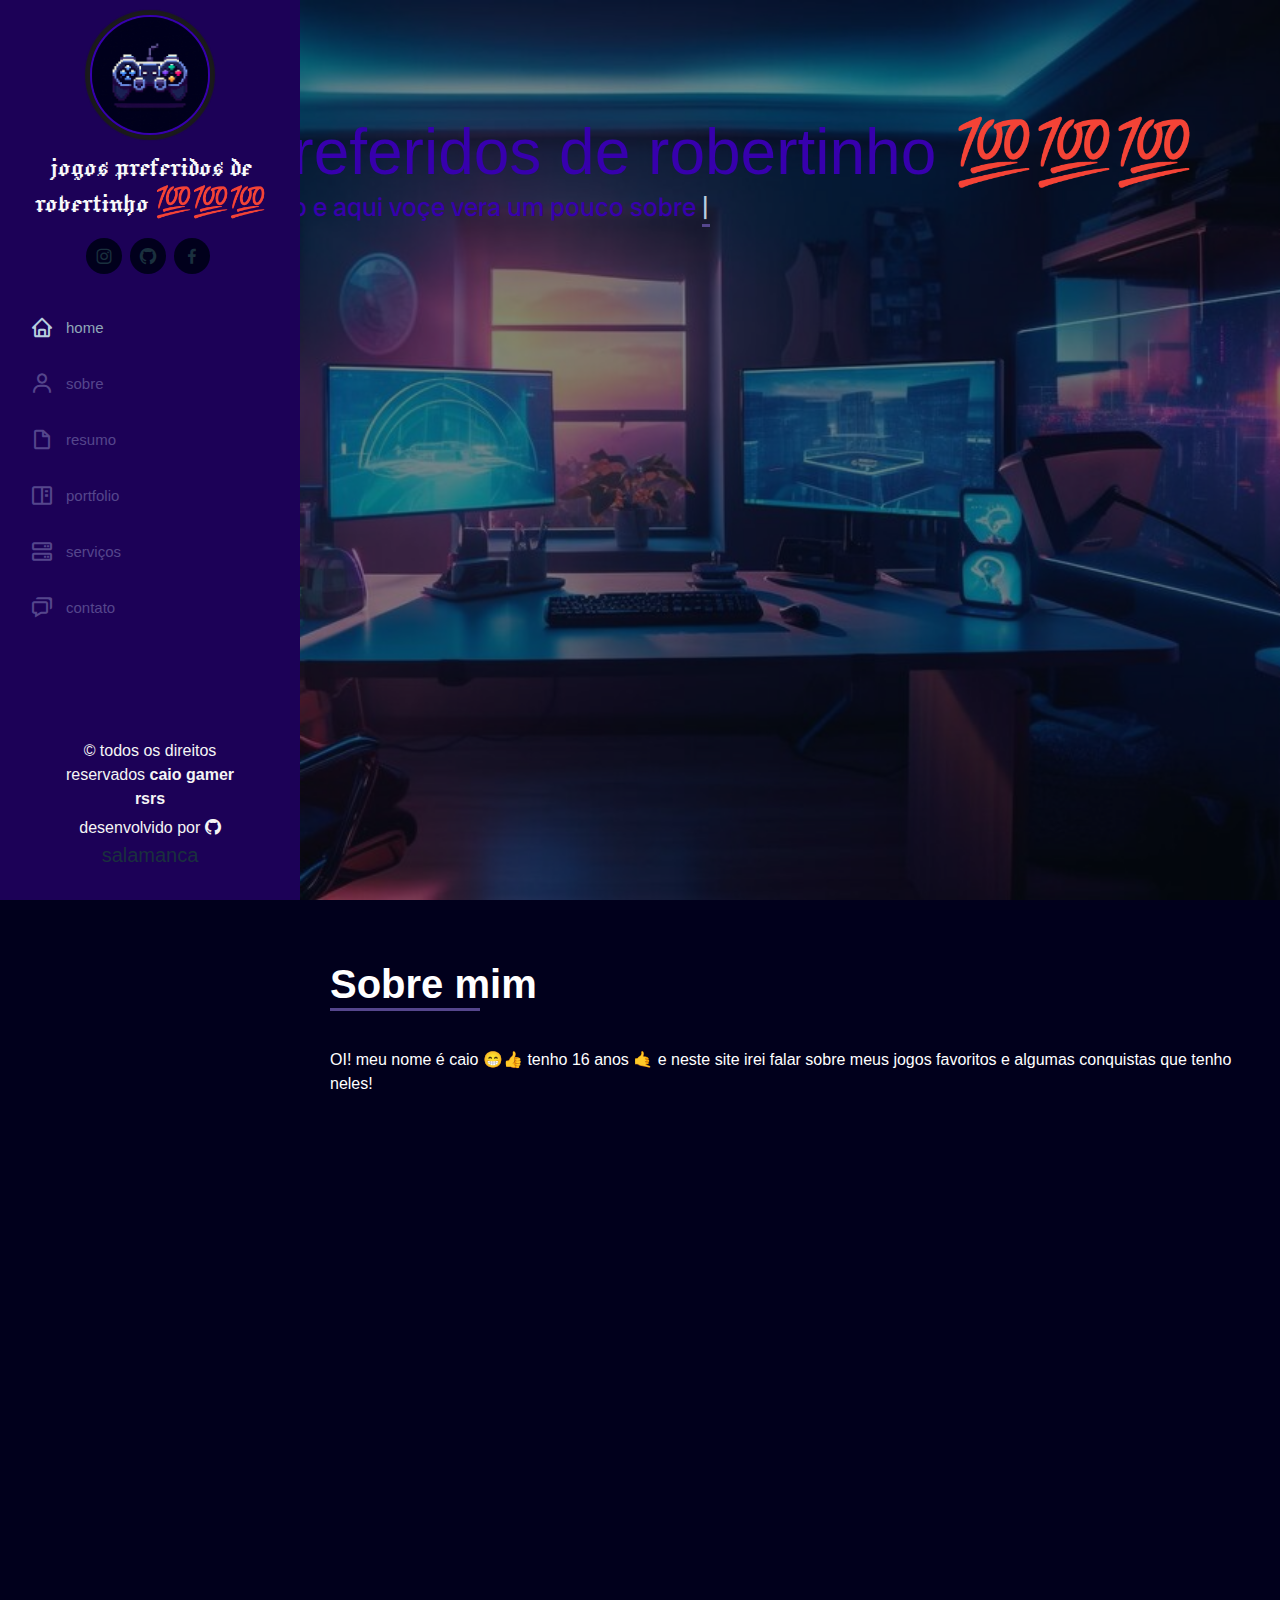
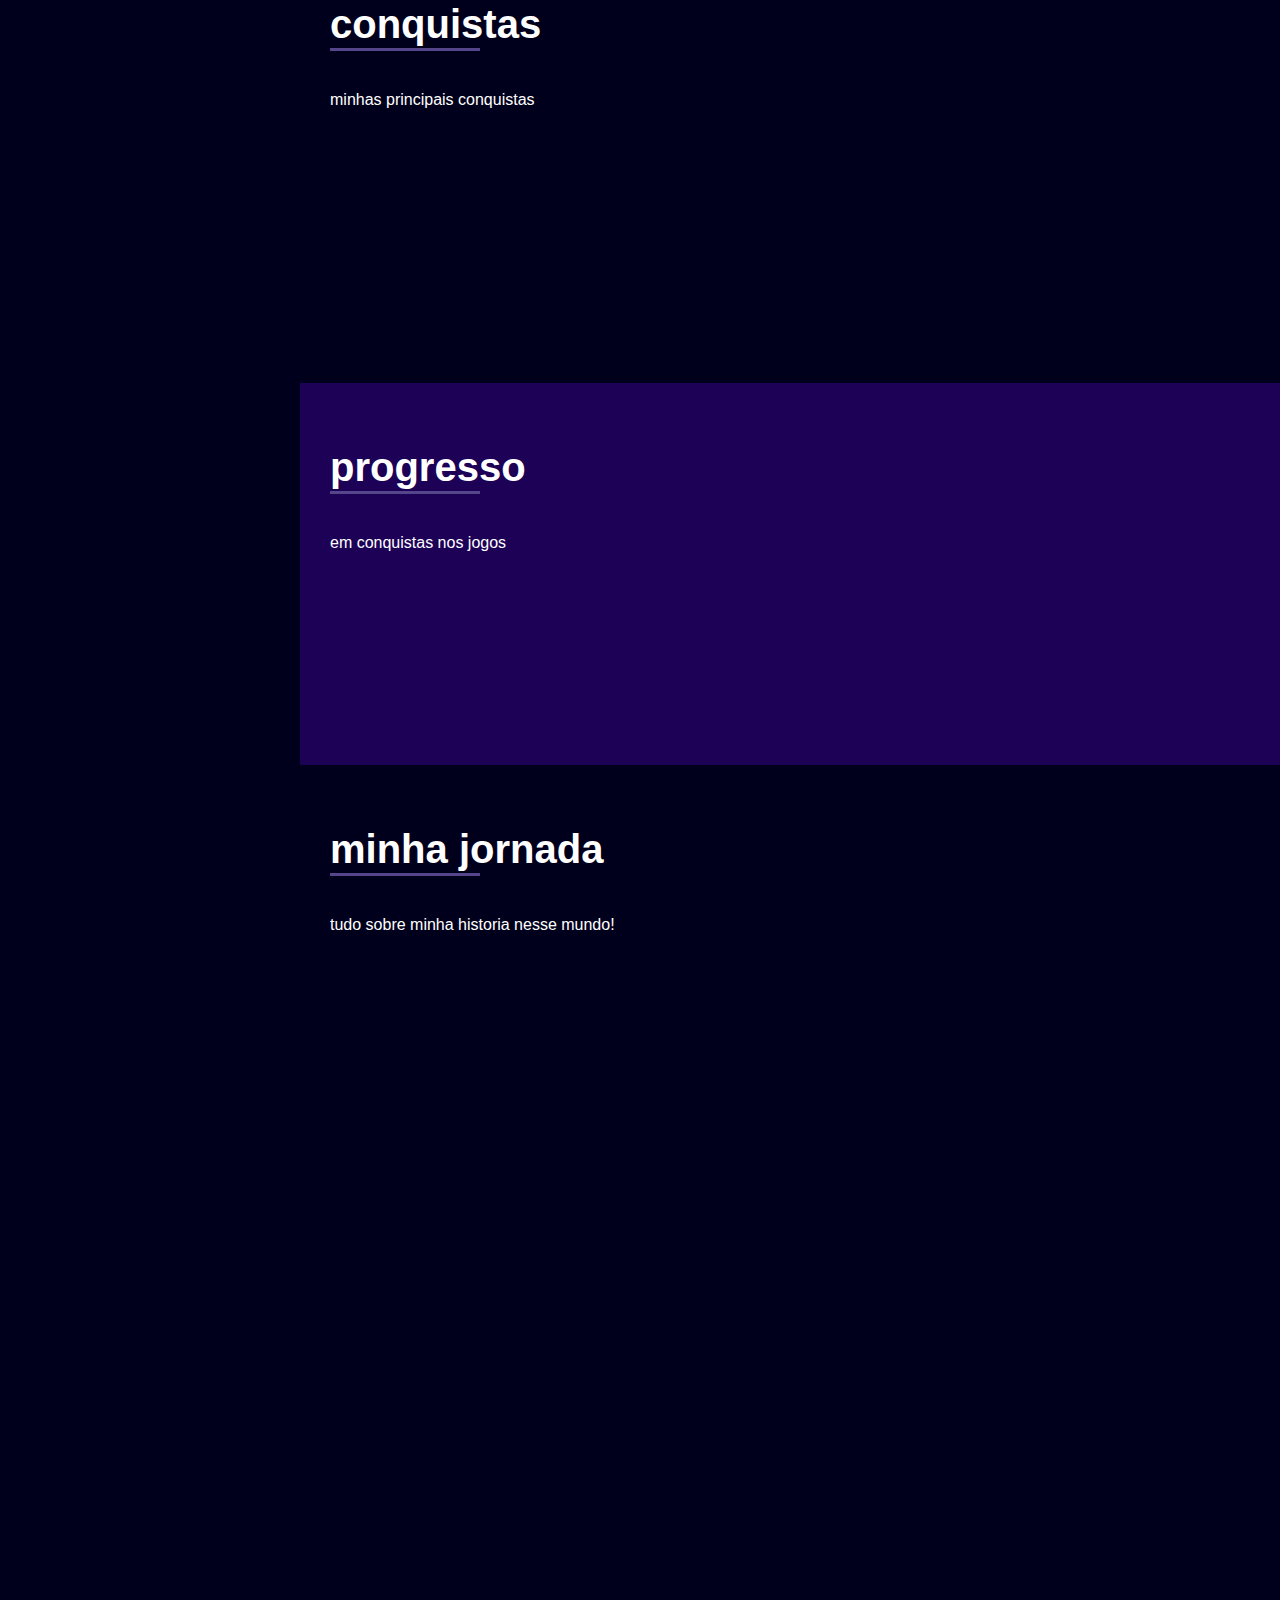
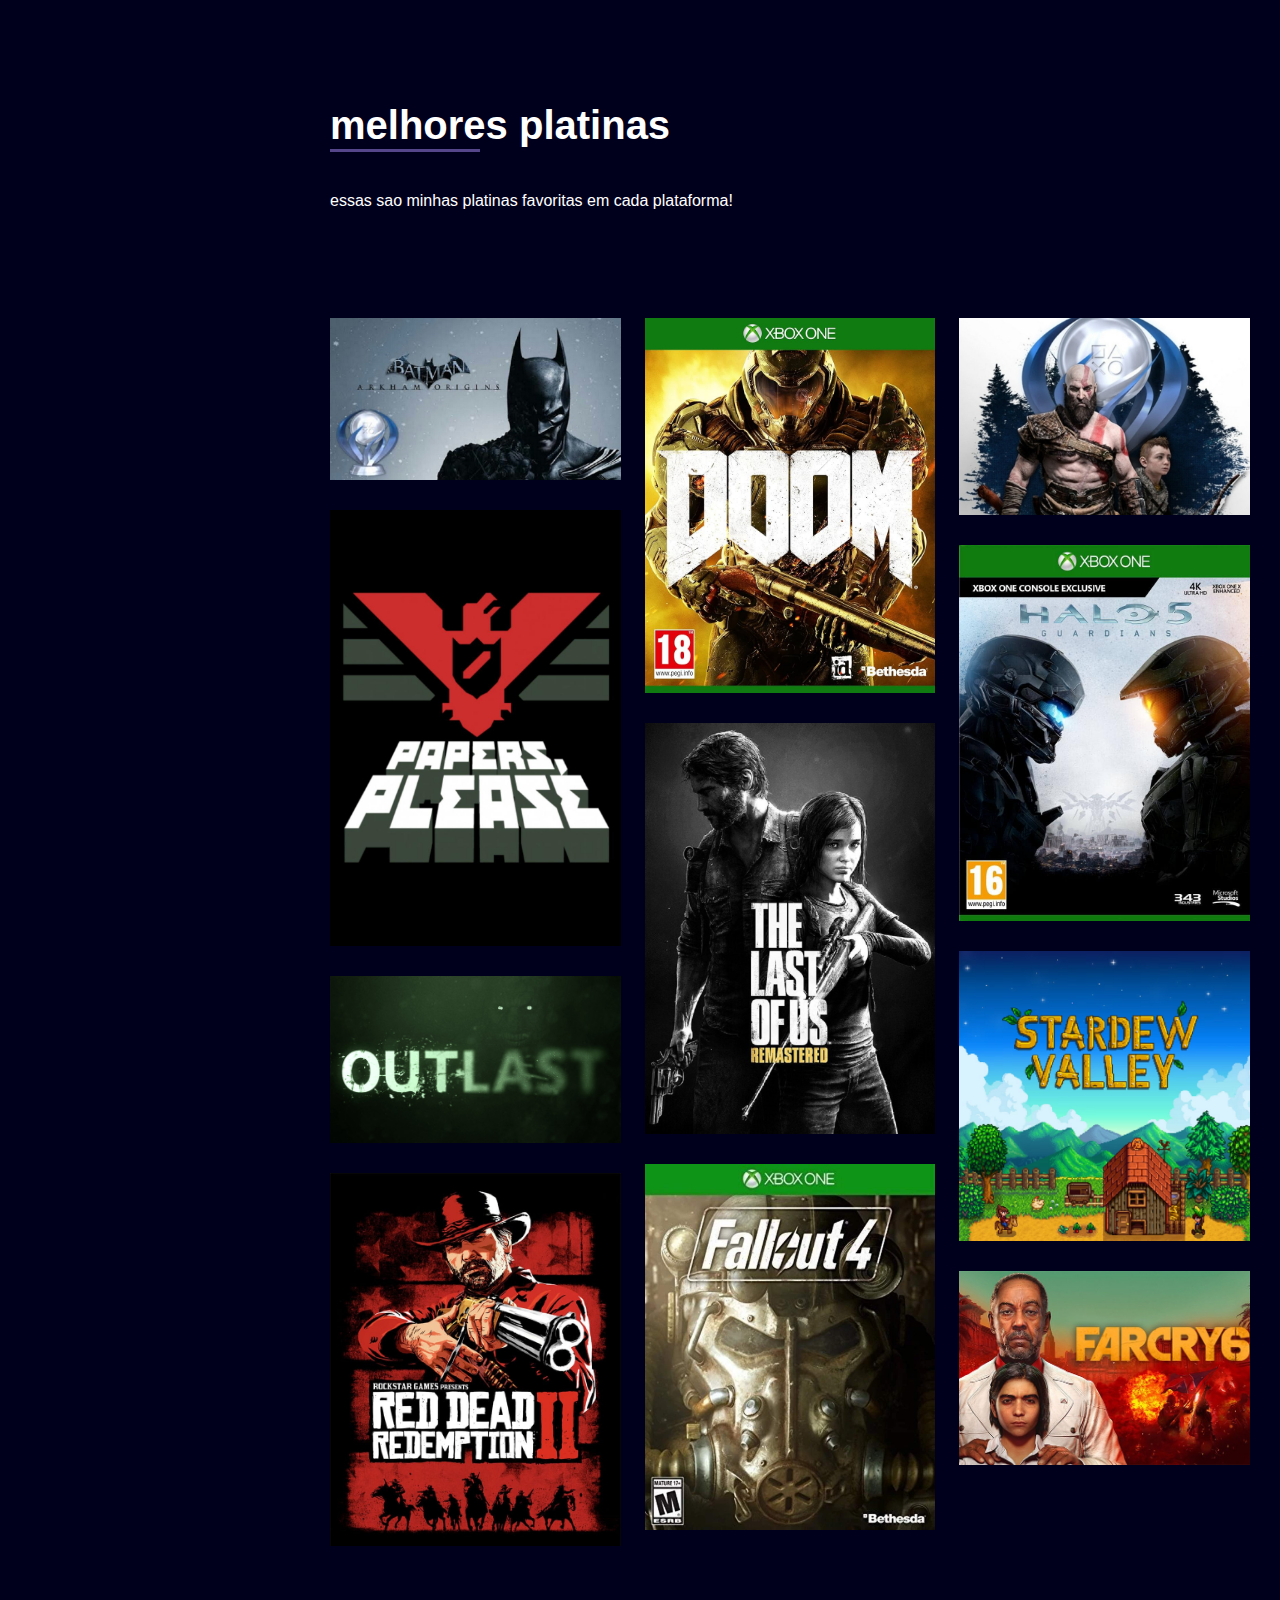
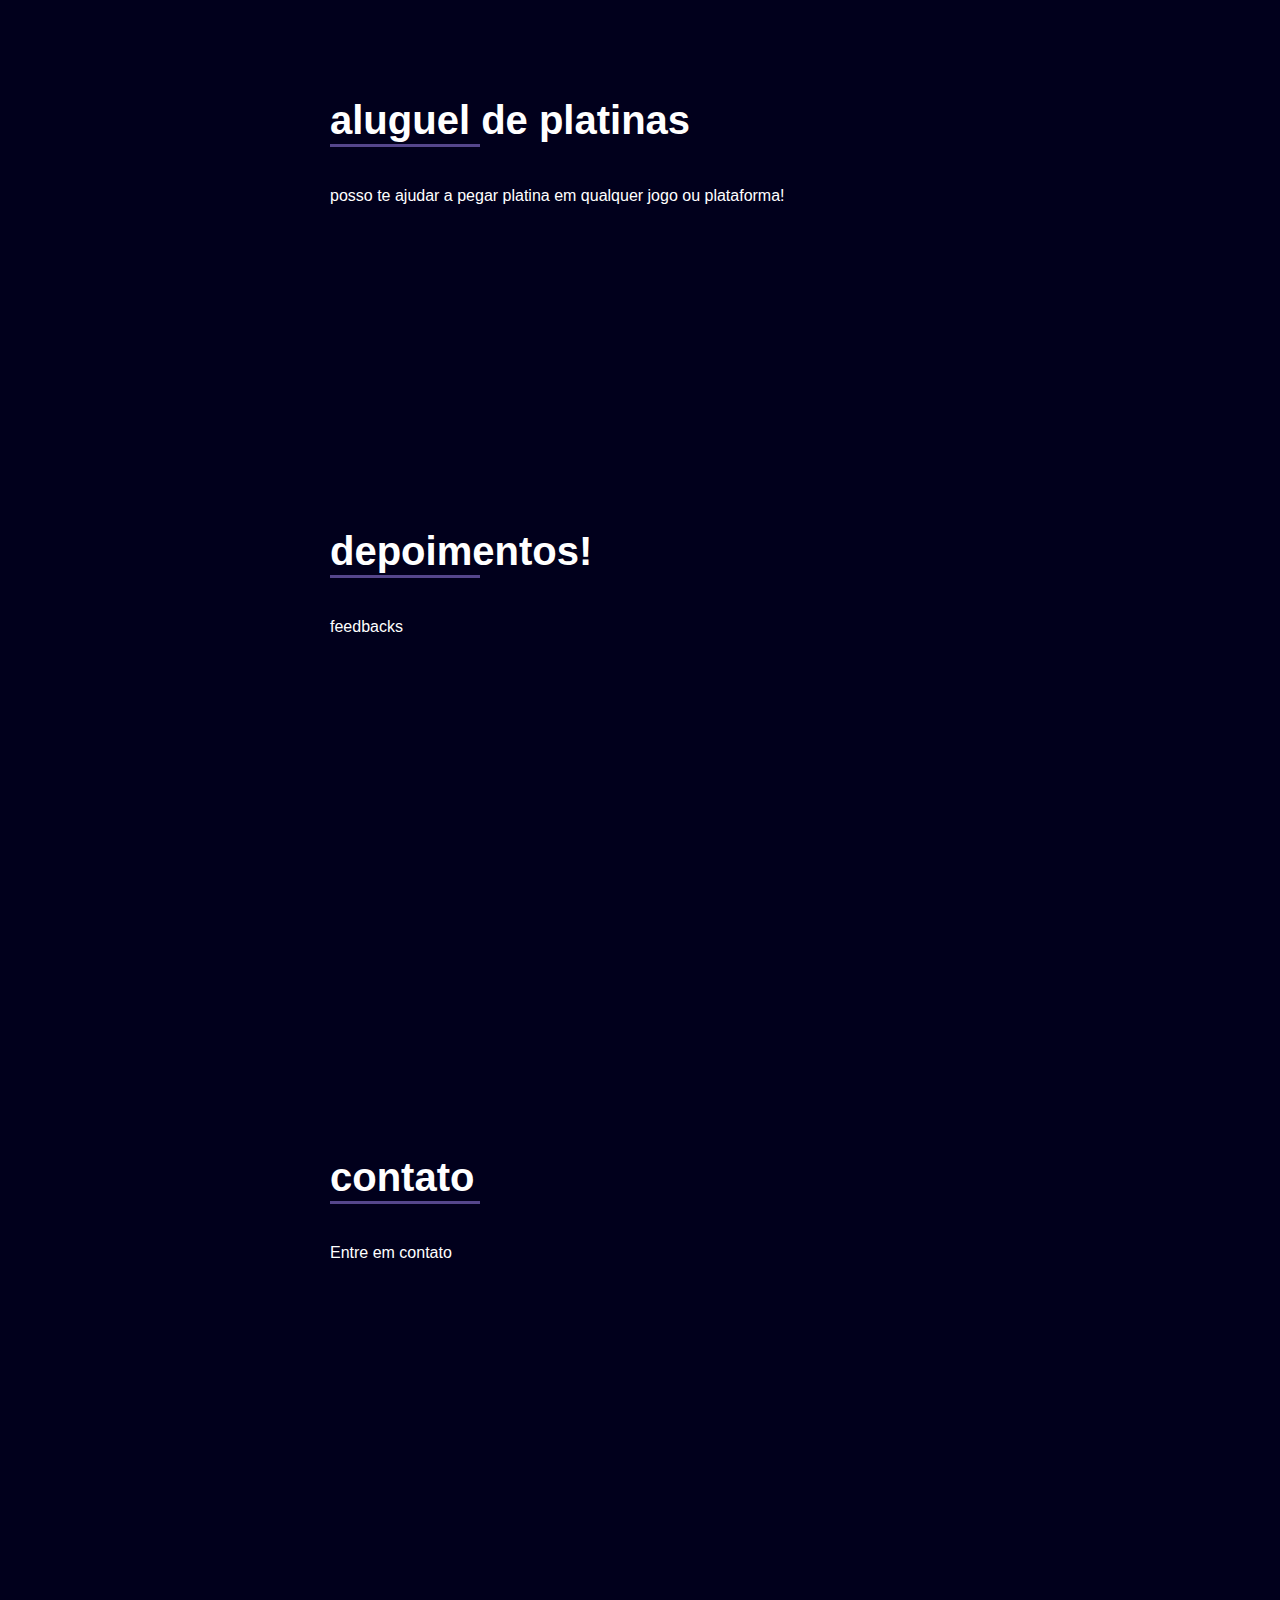
<file: index.html>
<!DOCTYPE html>
<html lang="pt-br">

<head>
    <meta charset="UTF-8">
    <meta name="viewport" content="width=device-width, initial-scale=1.0">
    <title> jogos preferidos de robertinho 💯💯💯 </title>
    <meta content="site com os jogos preferidos de caio" name="description">
    <meta content="rafael salamanca" name="author">
    <meta content="doom,jogos,reed dead, the witcher, rpg, videogame, xbox, playstation, sony, microsoft,shooter, jogos de tiro" name="keywords">
    <!--  favicon  -->
    <link rel="shortcut icon" href="img/favicon-32x32.png">
    <!--  google fonts -->
      <style>
        @import url('https://fonts.googleapis.com/css2?family=Bebas+Neue&display=swap');
      </style>



    <link rel="stylesheet" href="bootstrap/aos/aos.css">
    <link rel="stylesheet" href="bootstrap/bootstrap/css/bootstrap.min.css">
    <link rel="stylesheet" href="bootstrap/bootstrap-icons/bootstrap-icons.css">
    <link rel="stylesheet" href="bootstrap/boxicons/css/boxicons.min.css">
    <link rel="stylesheet" href="bootstrap/glightbox/css/glightbox.min.css">
    <link rel="stylesheet" href="bootstrap/swiper/swiper-bundle.min.css">

    <!-- css principal-->

    <link rel="stylesheet" href="css/style.css">



</head>

<body>

    <!-- botao navegacao mobile -->

    <i class="bi bi-list mobile-nav-toggle d-xl-none"> </i>

    <header id="header">

        <div class="d-flex flex-column">

            <div class="perfil">

                <img class="img-fluid rounded-circle" src="img/logo.jpg" alt="">

                <h1 class="text-light"> jogos preferidos de robertinho 💯💯💯 </h1>

                <div class="social-links mt-3 text-center">

                    <a href="#" target="_blank" class="instagram">

                        <i class="bx bxl-instagram"> </i>

                    </a>

                    <a href="#" target="_blank" class="github">

                        <i class="bx bxl-github"> </i>

                    </a>

                    <a href="#" target="_blank" class="facebook">

                        <i class="bx bxl-facebook"> </i>



                    </a>

                </div>

                <nav id="navbar" class="nav-menu navbar">
                    <ul>
                        <li>
                            <a href="#hero" class="nav-link scrollto active">
                                <i class="bx bx-home"> </i>
                                <span> home </span>

                            </a>
                        </li>

                        <li>
                            <a href="#sobre" class="nav-link scrollto">
                                <i class="bx bx-user"> </i>
                                <span> sobre </span>

                            </a>
                        </li>

                        <li>
                            <a href="#resumo" class="nav-link scrollto">
                                <i class="bx bx-file-blank"> </i>
                                <span> resumo </span>

                            </a>
                        </li>

                        <li>
                            <a href="#portfolio" class="nav-link scrollto">
                                <i class="bx bx-book-content"> </i>
                                <span> portfolio </span>

                            </a>
                        </li>

                        <li>
                            <a href="#servicos" class="nav-link scrollto">
                                <i class="bx bx-server"> </i>
                                <span> serviços </span>

                            </a>
                        </li>

                        <li>
                            <a href="#contato" class="nav-link scrollto">
                                <i class="bx bx-chat"> </i>
                                <span> contato </span>

                            </a>
                        </li>

                    </ul>



                </nav>
            </div>

        </div>

    </header>
    <section id="hero" class="d-flex flex-column justify-content-center align-items-center">


        <div class="hero-container" data-aos="fade-in">

            <h1> jogos preferidos de robertinho 💯💯💯 </h1>

            <p> Ola :) eu sou o Caio e aqui voçe vera um pouco sobre <span class="typed"
                    data-typed-items="meus jogos favoritos!!, minhas conquistas!!"> </span> </p>

        </div>


    </section>
    <main id="main">
        <section id="sobre" class="sobre">
            <div class="container">
                <div class="section-title">
                    <h2> Sobre mim </h2>
                    <p> OI! meu nome é caio 😁👍 tenho 16 anos 🤙 e neste site irei falar sobre meus jogos favoritos e
                        algumas conquistas que tenho neles!</p>

                </div>
                <div class="row">
                    <div class="col-lg-4" data-aos="fade-right">
                        <img class="img-fluid" src="img/logo.jpg" alt="">

                    </div>
                    <div class="col-lg-8 pt-4 pt-lg-0 content" data-aos="fade-left">
                        <h3> plataformas </h3>
                        <p class="fst-italic"> principais platoformas onde joguei e conheci os jogos! </p>



                        <div class="row">
                            <div class="col-lg-6">

                                <ul>
                                    <li>
                                        <i class="bi bi-controller"></i>
                                        <strong>playstation</strong>
                                        <span> foi o meu primeiro console! </span>

                                    </li>

                                    <li>
                                        <i class="bi bi-calendar"> </i>
                                        <strong>comecei a jogar</strong>
                                        <span> nele em 2019 </span>

                                    </li>

                                    <li>
                                        <i class="bi bi-star-fill"></i>
                                        <strong>descobri jogos como</strong>
                                        <span> the last of us part 2 e ghost of tsushima nele </span>

                                    </li>

                                    <li>
                                        <i class="bi bi-whatsapp"></i>
                                        <strong>meu numero</strong>
                                        <span> (11) 9 8765 4321 </span>

                                    </li>


                                </ul>

                            </div>
                            <div class="col-lg-6">

                                <ul>
                                    <li>
                                        <i class="bi bi-calendar"> </i>
                                        <strong>computador</strong>
                                        <span> foi para onde migrei em 2022 </span>

                                    </li>

                                    <li>
                                        <i class="bi bi-joystick"></i>
                                        <strong>novos jogos!!</strong>
                                        <span> nele descobri muito mais jogos </span>

                                    </li>

                                    <li>
                                        <i class="bi bi-star-fill"></i>
                                        <strong>foi onde conheci</strong>
                                        <span> minecraft e tibia </span>

                                    </li>

                                    <li>
                                        <i class="bi bi-envelope"></i>
                                        <strong>email</strong>
                                        <span>robertinhogameplays@gmail.com</span>

                                    </li>


                                </ul>

                            </div>
                            <p> </p>

                        </div>
                    </div>

                </div>


            </div>

        </section>

        <section id="conquistas" class="conquistas">

            <div class="container">
                <div class="section-title">
                    <h2> conquistas </h2>
                    <p>minhas principais conquistas</p>
                </div>

                <div class="row">
                    <div class="col-lg-3 col-md-6 d-md-flex align-items-md-stretch" data-aos="fade-up">
                        <div class="count-box">
                            <i class="bi bi-joystick"> </i>
                            <span data-purecounter-start="0" data-purecounter-end="216" data-purecounter-duration="3"
                                class="purecounter"> </span>
                            <p>
                                <strong> horas jogadas de</strong>
                                minecraft
                            </p>

                        </div>



                    </div>

                    <div class="col-lg-3 col-md-6 d-md-flex align-items-md-stretch" data-aos="fade-up">
                        <div class="count-box">
                            <i class="bi bi-joystick"> </i>
                            <span data-purecounter-start="0" data-purecounter-end="81" data-purecounter-duration="3"
                                class="purecounter"> </span>
                            <p>
                                <strong> horas jogadas de </strong>
                                ghost of tsushima
                            </p>

                        </div>



                    </div>

                    <div class="col-lg-3 col-md-6 d-md-flex align-items-md-stretch" data-aos="fade-up">
                        <div class="count-box">
                            <i class="bi bi-joystick"> </i>
                            <span data-purecounter-start="0" data-purecounter-end="134" data-purecounter-duration="3"
                                class="purecounter"> </span>
                            <p>
                                <strong> horas jogadas de</strong>
                                tibia
                            </p>

                        </div>



                    </div>

                    <div class="col-lg-3 col-md-6 d-md-flex align-items-md-stretch" data-aos="fade-up">
                        <div class="count-box">
                            <i class="bi bi-joystick"> </i>
                            <span data-purecounter-start="0" data-purecounter-end="58" data-purecounter-duration="3"
                                class="purecounter"> </span>
                            <p>
                                <strong> horas jogadas de</strong>
                                the last of us part 2
                            </p>

                        </div>



                    </div>

                </div>





            </div>

        </section>

        <section id="skills" class="skills section-bg">
            <div class="container">
                <div class="section-title">
                    <h2>progresso</h2>
                    <p>em conquistas nos jogos</p>

                </div>
                <div class="row skills-content">
                    <div class="col-lg-6" data-aos="fade-up">
                        <div class="progress">
                            <span class="skill"> red dead redemption 2
                                <i class="val"> 100% (platina) </i>
                            </span>
                            <div class="progress-bar-bg">
                                <div class="progress-bar" role="progressbar" aria-valuenow="100" aria-valuemin="0"
                                    aria-valuemax="100">

                                </div>

                            </div>
                        </div>
                        <div class="progress">
                            <span class="skill"> the last of us
                                <i class="val"> 100% (platina) </i>
                            </span>
                            <div class="progress-bar-bg">
                                <div class="progress-bar" role="progressbar" aria-valuenow="100" aria-valuemin="0"
                                    aria-valuemax="100">

                                </div>

                            </div>
                        </div>


                    </div>
                    <div class="col-lg-6" data-aos="fade-up" data-aos-delay="200">
                        <div class="progress">
                            <span class="skill"> batman arkhan origins
                                <i class="val"> 100% (platina) </i>
                            </span>
                            <div class="progress-bar-bg">
                                <div class="progress-bar" role="progressbar" aria-valuenow="100" aria-valuemin="0"
                                    aria-valuemax="100">

                                </div>

                            </div>
                        </div>
                        <div class="progress">
                            <span class="skill"> the last of us part 2
                                <i class="val"> 100% (platina) </i>
                            </span>
                            <div class="progress-bar-bg">
                                <div class="progress-bar" role="progressbar" aria-valuenow="100" aria-valuemin="0"
                                    aria-valuemax="100">

                                </div>

                            </div>
                        </div>



                    </div>



                </div>





            </div>


        </section>
        <section id="resumo" class="resumo">
            <div class="container">

                <div class="section-title">
                    <h2> minha jornada</h2>
                    <p> tudo sobre minha historia nesse mundo!</p>

                </div>

                <div class="row">

                    <div class="col-lg-6" data-aos="fade-up">
                        <h3 class="resumo-titulo"> resumo </h3>
                        <div class="resumo-item pb-0">
                            <h4> robertinhogameplays </h4>
                            <h5>
                                <em>comecei a jogar desde 2018 mas foi 2020 quando joguei meus jogos preferidos!</em>
                            </h5>
                            <ul>
                                <li> comecei pelo the last of us!</li>
                                <li>depois joguei ghost of tsushima</li>
                            </ul>


                        </div>
                        <h3 class="resumo-titulo"> hoje em dia </h3>
                        <div class="resumo-item">
                            <p> estou explorando jogos novos como </p>
                            <li> DIABLO IV</li>
                            <li>OVERWATCH</li>


                        </div>
                        <div class="resumo-item ">
                            <h4> platinas</h4>
                            <h5> <em> 2020 - atualmente </em></h5>
                            <p> <em>comecei a focar em platinas no fim de 2020! hoje em dia conto com mais de 20
                                    platinas em minha conta</em></p>
                        </div>





                    </div>
                    <div class="col-lg-6" data-aos="fade-up" data-aos-delay="200">
                        <h3 class="resumo-titulo"> ultimas platinas </h3>
                        <div class="resumo-item">
                            <h4> diablo IV </h4>
                            <h5> 2024 </h5>
                            <p>dificuldade: mediana</p>

                        </div>
                        <div class="resumo-item">
                            <h4> alan wake II </h4>
                            <h5> 2024 </h5>
                            <p>dificuldade: moderada</p>

                        </div>
                        <div class="resumo-item">
                            <h4> resident evil village </h4>
                            <h5> 2024 </h5>
                            <p>dificuldade: facil</p>

                        </div>

                    </div>

                </div>

        </section>
        <section id="portfolio" class="portfolio">
            <div class="container">
                <div class="section-title">
                    <h2> melhores platinas </h2>
                    <p> essas sao minhas platinas favoritas em cada plataforma!</p>

                </div>
                <!--filtro-->
                <div class="row" data-aos="fade-up">
                    <div class="col-lg-12 d-flex justify-content-center">
                        <ul id="portfolio-filters">
                            <li data-filter="*"> todos </li>
                            <li data-filter=".filter-ps"> playstation </li>
                            <li data-filter=".filter-steam"> steam </li>
                            <li data-filter=".filter-xbox"> xbox </li>
                        </ul>

                    </div>

                </div>

                <!--fim filtro-->
                <div class="row portfolio-container">
                    <div class="col-lg-4 col-md-6 portfolio-item filter-ps">
                        <div class="portfolio-wrap">
                            <img class="img-fluid" src="img/portfolio/ps-1.png" alt="">
                            <div class="portfolio-links">
                                <a href="img/portfolio/ps-1.png" data-gallery="portfolioGallery"
                                    class="portfolio-lightbox" title="batman origins">
                                    <i class="bx bx-plus"> </i>


                                </a>
                                <a href="index - BATMAN.html" title="detalhes">
                                    <i class="bx bx-link"> </i>

                                </a>


                            </div><!-- fim portifolio links  -->

                        </div> <!-- fim wrap -->

                    </div> <!-- foto 1 -->
                    <div class="col-lg-4 col-md-6 portfolio-item filter-xbox">
                        <div class="portfolio-wrap">
                            <img class="img-fluid" src="img/portfolio/xbox-1.jpg" alt="">
                            <div class="portfolio-links">
                                <a href="img/portfolio/xbox-1.jpg" data-gallery="portfolioGallery"
                                    class="portfolio-lightbox" title="doom">
                                    <i class="bx bx-plus"> </i>


                                </a>
                                <a href="detalhes.html" title="detalhes">
                                    <i class="bx bx-link"> </i>

                                </a>


                            </div><!-- fim portifolio links  -->

                        </div> <!-- fim wrap -->

                    </div> <!-- foto 1 -->
                    <div class="col-lg-4 col-md-6 portfolio-item filter-ps">
                        <div class="portfolio-wrap">
                            <img class="img-fluid" src="img/portfolio/ps-2.jpg" alt="">
                            <div class="portfolio-links">
                                <a href="img/portfolio/ps-2.jpg" data-gallery="portfolioGallery"
                                    class="portfolio-lightbox" title="gow">
                                    <i class="bx bx-plus"> </i>


                                </a>
                                <a href="detalhes.html" title="detalhes">
                                    <i class="bx bx-link"> </i>

                                </a>


                            </div><!-- fim portifolio links  -->

                        </div> <!-- fim wrap -->

                    </div> <!-- foto 1 -->
                    <div class="col-lg-4 col-md-6 portfolio-item filter-steam">
                        <div class="portfolio-wrap">
                            <img class="img-fluid" src="img/portfolio/steam-1.jpg" alt="">
                            <div class="portfolio-links">
                                <a href="img/portfolio/steam-1.jpg" data-gallery="portfolioGallery"
                                    class="portfolio-lightbox" title="papers please">
                                    <i class="bx bx-plus"> </i>


                                </a>
                                <a href="detalhes.html" title="detalhes">
                                    <i class="bx bx-link"> </i>

                                </a>


                            </div><!-- fim portifolio links  -->

                        </div> <!-- fim wrap -->

                    </div> <!-- foto 1 -->
                    <div class="col-lg-4 col-md-6 portfolio-item filter-xbox">
                        <div class="portfolio-wrap">
                            <img class="img-fluid" src="img/portfolio/xbox-2.jpg" alt="">
                            <div class="portfolio-links">
                                <a href="img/portfolio/xbox-2.jpg" data-gallery="portfolioGallery"
                                    class="portfolio-lightbox" title="halo 5">
                                    <i class="bx bx-plus"> </i>


                                </a>
                                <a href="detalhes.html" title="detalhes">
                                    <i class="bx bx-link"> </i>

                                </a>


                            </div><!-- fim portifolio links  -->

                        </div> <!-- fim wrap -->

                    </div> <!-- foto 1 -->
                    <div class="col-lg-4 col-md-6 portfolio-item filter-ps">
                        <div class="portfolio-wrap">
                            <img class="img-fluid" src="img/portfolio/ps-3.jpg" alt="">
                            <div class="portfolio-links">
                                <a href="img/portfolio/ps-3.jpg" data-gallery="portfolioGallery"
                                    class="portfolio-lightbox" title="doom">
                                    <i class="bx bx-plus"> </i>


                                </a>
                                <a href="detalhes.html" title="detalhes">
                                    <i class="bx bx-link"> </i>

                                </a>


                            </div><!-- fim portifolio links  -->

                        </div> <!-- fim wrap -->

                    </div> <!-- foto 1 -->
                    <div class="col-lg-4 col-md-6 portfolio-item filter-steam">
                        <div class="portfolio-wrap">
                            <img class="img-fluid" src="img/portfolio/steam-2.png" alt="">
                            <div class="portfolio-links">
                                <a href="img/portfolio/steam-2.png" data-gallery="portfolioGallery"
                                    class="portfolio-lightbox" title="stardew valley">
                                    <i class="bx bx-plus"> </i>


                                </a>
                                <a href="detalhes.html" title="detalhes">
                                    <i class="bx bx-link"> </i>

                                </a>


                            </div><!-- fim portifolio links  -->

                        </div> <!-- fim wrap -->

                    </div> <!-- foto 1 -->
                    <div class="col-lg-4 col-md-6 portfolio-item filter-steam">
                        <div class="portfolio-wrap">
                            <img class="img-fluid" src="img/portfolio/steam-3.jpg" alt="">
                            <div class="portfolio-links">
                                <a href="img/portfolio/steam-3.jpg" data-gallery="portfolioGallery"
                                    class="portfolio-lightbox" title="outlast">
                                    <i class="bx bx-plus"> </i>


                                </a>
                                <a href="detalhes.html" title="detalhes">
                                    <i class="bx bx-link"> </i>

                                </a>


                            </div><!-- fim portifolio links  -->

                        </div> <!-- fim wrap -->

                    </div> <!-- foto 1 -->
                    <div class="col-lg-4 col-md-6 portfolio-item filter-xbox">
                        <div class="portfolio-wrap">
                            <img class="img-fluid" src="img/portfolio/xbox-3.jpg" alt="">
                            <div class="portfolio-links">
                                <a href="img/portfolio/xbox-3.jpg" data-gallery="portfolioGallery"
                                    class="portfolio-lightbox" title="village">
                                    <i class="bx bx-plus"> </i>


                                </a>
                                <a href="detalhes.html" title="detalhes">
                                    <i class="bx bx-link"> </i>

                                </a>


                            </div><!-- fim portifolio links  -->

                        </div> <!-- fim wrap -->

                    </div> <!-- foto 1 -->
                    <div class="col-lg-4 col-md-6 portfolio-item filter-xbox">
                        <div class="portfolio-wrap">
                            <img class="img-fluid" src="img/portfolio/xbox-4.jpg" alt="">
                            <div class="portfolio-links">
                                <a href="img/portfolio/xbox-4.jpg" data-gallery="portfolioGallery"
                                    class="portfolio-lightbox" title="doom">
                                    <i class="bx bx-plus"> </i>


                                </a>
                                <a href="detalhes.html" title="detalhes">
                                    <i class="bx bx-link"> </i>

                                </a>


                            </div><!-- fim portifolio links  -->

                        </div> <!-- fim wrap -->

                    </div> <!-- foto 1 -->
                    <div class="col-lg-4 col-md-6 portfolio-item filter-steam">
                        <div class="portfolio-wrap">
                            <img class="img-fluid" src="img/portfolio/steam-4.jpg" alt="">
                            <div class="portfolio-links">
                                <a href="img/portfolio/steam-4.jpg" data-gallery="portfolioGallery"
                                    class="portfolio-lightbox" title="far cry">
                                    <i class="bx bx-plus"> </i>


                                </a>
                                <a href="detalhes.html" title="detalhes">
                                    <i class="bx bx-link"> </i>

                                </a>


                            </div><!-- fim portifolio links  -->

                        </div> <!-- fim wrap -->

                    </div> <!-- foto 1 -->



                </div> <!--fim portifolio container-->

            </div> <!--fim container-->



        </section>

        <section id="servicos" class="servicos">
            <div class="container">
                <div class="section-title">
                    <h2>aluguel de platinas</h2>
                    <p>
                        posso te ajudar a pegar platina em qualquer jogo ou plataforma! </p>
                </div>


                <div class="row">


                    <div class="col-lg-4 col-md-6 icon-box" data-aos="fade-up">
                        <div class="icon">
                            <i class="bi bi-xbox"></i>
                        </div>
                        <h4 class="title">1000g em jogos de xbox </h4>
                        <p class="descricao"> 1000g(ou mais) em jogos de xbox por R$20.00!! </p>
                    </div>

                    <div class="col-lg-4 col-md-6 icon-box" data-aos="fade-up">
                        <div class="icon">
                            <i class="bi bi-steam"></i>
                        </div>

                        <h4 class="title"> 100% em jogos da steam </h4>
                        <p class="descricao"> 100% em qualquer jogo da steam por R$15.00 </p>
                    </div>

                    <div class="col-lg-4 col-md-6 icon-box" data-aos="fade-up">
                        <div class="icon">
                            <i class="bi bi-playstation"></i>
                        </div>
                        <h4 class="title"> platinas em jogos de play! </h4>
                        <p class="descricao"> platinas em qualquer jogo de playstation 3,4 ou 5 por R$25.00!  </p>
                    </div>
                    
                
                </div>
            </div>

        </section>

        <section id="depoimentos" class="depoimentos">
            <div class="container">

                <div class="section-title">
                    <h2>depoimentos!</h2>
                    <p>feedbacks</p>
                </div>
              <div class="depoimentos-slider"
              data-aos="fade-up" data-aos-delay="100">

              <div class="swiper-wrapper">
                
                <div class="swiper-slide">
                    <div class="depoimento-item" data-aos="fade-up">
                        <p>
                            <i class="bx bxs-quote-alt-left quote-left"> </i> "Lorem ipsum dolor sit amet, consectetur . 
                            <i class="bx bxs-quote-alt-right quote-right"> </i>
                        </p>
                        <img class="depoimento-img" src="img/depoimentos/depoimento-1.jpg" alt="">
                        <h3> arthur morgan</h3>
                        <h4> saqueador </h4>

                    </div>
                    


                </div> <!-- fim slide 1 -->
                <div class="swiper-slide">
                    <div class="depoimento-item" data-aos="fade-up">
                        <p>
                            <i class="bx bxs-quote-alt-left quote-left">  </i> "Lorem ipsum dolor sit amet, consectetur .
                            <i class="bx bxs-quote-alt-right quote-right"> </i>
                        </p>
                        <img class="depoimento-img" src="img/depoimentos/depoimento-2.jpg" alt="">
                        <h3> lara croft</h3>
                        <h4> exploradora </h4>

                    </div>
                    


                </div> <!-- fim slide 2 -->
                <div class="swiper-slide">
                    <div class="depoimento-item" data-aos="fade-up">
                        <p>
                            <i class="bx bxs-quote-alt-left quote-left"> </i> "idolo 🤩🤯😨🥶🥵 
                            <i class="bx bxs-quote-alt-right quote-right"> </i>
                        </p>
                        <img class="depoimento-img" src="img/depoimentos/depoimento-3.jpg" alt="">
                        <h3> sei la oq</h3>
                        <h4> nao sei oq la </h4>

                    </div>
                    


                </div> <!-- fim slide 3 -->
                <div class="swiper-slide">
                    <div class="depoimento-item" data-aos="fade-up">
                        <p>
                            <i class="bx bxs-quote-alt-left quote-left"> </i> "bom demais ta maluco 
                            <i class="bx bxs-quote-alt-right quote-right"> </i>
                        </p>
                        <img class="depoimento-img" src="img/depoimentos/depoimento-4.jpg" alt="">
                        <h3> mrbeast</h3>
                        <h4> youtuber </h4>

                    </div>
                    


                </div> <!-- fim slide 4 -->
                <div class="swiper-slide">
                    <div class="depoimento-item" data-aos="fade-up">
                        <p>
                            <i class="bx bxs-quote-alt-left quote-left">  </i> "esse cara sabe oq faz slk 🔥🔥
                            <i class="bx bxs-quote-alt-right quote-right"> </i>
                        </p>
                        <img class="depoimento-img" src="img/depoimentos/depoimento-5.jpg" alt="">
                        <h3> geralt rivia</h3>
                        <h4> bruxo </h4>

                    </div>
                    


                </div> <!-- fim slide 5 -->
                

              </div><!-- fim swiper-wrapper -->
              

              <div class="swiper-pagination"> </div>


              </div>  <!-- fim depomento slider -->

            </div>

        </section>
        
        <section id="contato" class="contato">
            <div class="container">

                <div class="section-title">
                    <h2>contato</h2>
                    <p>Entre em contato</p>
                </div>

                <div class="row" data-aos="fade-in">
                    <div class="col-lg-5 d-flex align-items-md-stretch">
                        <div class="info">
                            <div class="endereco">
                                <i class="bi-geo-alt" > </i>
                                <h4>endereço</h4>
                                <p>R: jaguare mirim, 71 
                                    <br> vila leopoldina - sp 
                                </p>

                            </div> <!-- fim endereco -->
                            <div class="endereco">
                                <i class="bi-envelope" > </i>
                                <h4>email</h4>
                                <p>caio.gamerfreefire@pro.br</p>

                            </div> <!-- fim endereco -->
                            <div class="endereco">
                                <i class="bi bi-whatsapp" > </i>
                                <a href="http://wa.me/5511987654321" target="_blank"></a>
                                <h4>whatsapp</h4>
                                <p>(11) 9 8765 4321</p>

                                <iframe src="https://www.google.com/maps/embed?pb=!1m18!1m12!1m3!1d3658.1604245808576!2d-46.73848682376075!3d-23.52673176032257!2m3!1f0!2f0!3f0!3m2!1i1024!2i768!4f13.1!3m3!1m2!1s0x94cef8b811e8e3a1%3A0xa7564bb4c78f41b3!2sSenai%20Vila%20Leopoldina%20-%20Mariano%20Ferraz!5e0!3m2!1spt-BR!2sbr!4v1718482123631!5m2!1spt-BR!2sbr"  style="border:0; width: 100%; height: 320px;" allowfullscreen="" loading="lazy" referrerpolicy="no-referrer-when-downgrade"></iframe>

                            </div> <!-- fim endereco -->
    
                
                        </div> <!-- info -->


                    </div> <!-- coluna esquerda -->

                    <div class="col-lg-7 mt-5 mt-lg-0 d-flex align-items-stretch">

                        <form action="https://formspree.io/f/movaqapg"
                        method="POST" class="email-form">
                            <div class="row">
                                <div class="form-group col-md-6">

                                    <label for="nome"> Nome Completo * </label>
                                    <input type="text" name="nome" class="form-control" required> 

                                </div> <!-- div nome -->
                               
                                <div class="form-group col-md-6">
                                    <label for="email"> Email * </label>
                                    <input type="email" name="email" class="form-control" required> 

                                </div>
                                

                            </div> <!-- fim row -->

                            <div class="form-group">
                                <label for="assunto"> assunto </label>
                                <input type="text" name="assunto" class="form-control">

                            </div> <!-- div assunto -->
                            <div class="form-group">
                                <label for="mensagem"> digite sua mensagem.  *</label>
                                <textarea name="mensagem" class="form-control" rows="10" required> </textarea>

                            </div>
                            <div class="text-center">
                                <button type="submit">Enviar</button>
                            </div>

                        </form>


                    </div> <!-- coluna direita -->
                    

                </div> <!-- fim row -->

            </div>

        </section>


    </main>

    <footer id="footer">
        <div class="container">
            <div class="copyright">
                &copy; todos os direitos reservados
                <strong> <span> caio gamer rsrs</span></strong>
            </div>
            <div class="creditos">
                desenvolvido por <i class="bi bi-github"> </i>
                <a href="https://github.com/RRafaellsalamanca" target="_blank"> salamanca</a> 

            </div>

        </div>
    </footer>
    <!-- back to top -->
     <a href="#" class="back-to-top d-flex align-items-center justify-content-center">  
        <i class="bi bi-arrow-up-short"> </i>
     </a>

    <script src="bootstrap/aos/aos.js"> </script>
    <script src="bootstrap/bootstrap/js/bootstrap.bundle.min.js"> </script>
    <script src="bootstrap/glightbox/js/glightbox.min.js"> </script>
    <script src="bootstrap/isotope-layout/isotope.pkgd.min.js"> </script>


    <script src="bootstrap/purecounter/purecounter_vanilla.js"> </script>

    <script src="bootstrap/swiper/swiper-bundle.min.js"> </script>

    <script src="bootstrap/typed.js/typed.umd.js"> </script>

    <script src="bootstrap/waypoints/noframework.waypoints.js"> </script>

    <script src="js/main.js"> </script>

</body>

</html>
</file>
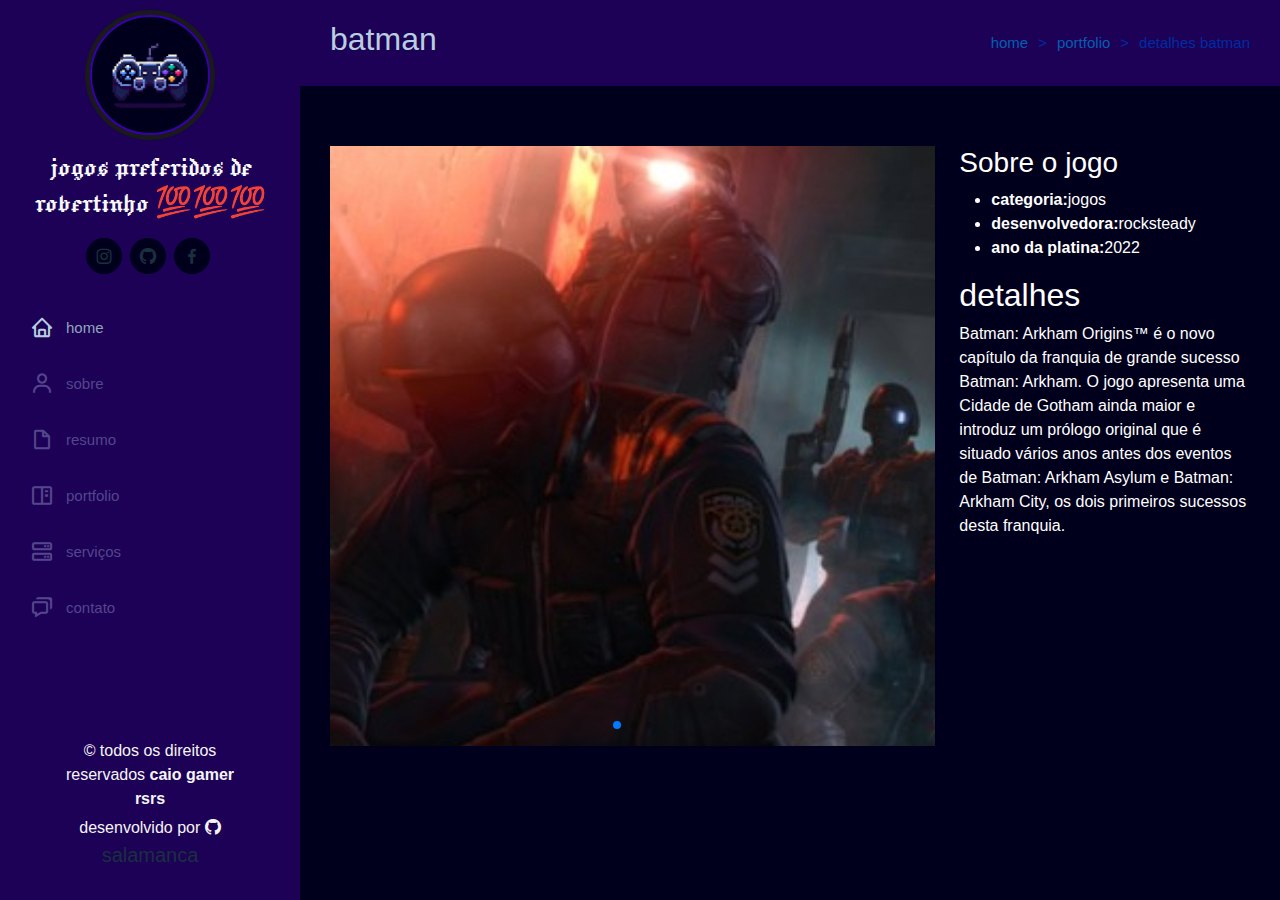
<file: index - BATMAN.html>
<!DOCTYPE html>
<html lang="pt-br">

<head>
    <meta charset="UTF-8">
    <meta name="viewport" content="width=device-width, initial-scale=1.0">
    <title> BATMAN ORIGINS</title>
    <meta content="batman origins rocksteady" name="description">
    <meta content="rafael salamanca" name="author">
    <meta content="doom,batman,jogos,reed dead, the witcher, rpg, videogame, xbox, playstation, sony, microsoft,shooter, jogos de tiro" name="keywords">
    <!--  favicon  -->
    <link rel="shortcut icon" href="img/favicon-32x32.png">
    <!--  google fonts -->
      <style>
        @import url('https://fonts.googleapis.com/css2?family=Bebas+Neue&display=swap');
      </style>



    <link rel="stylesheet" href="bootstrap/aos/aos.css">
    <link rel="stylesheet" href="bootstrap/bootstrap/css/bootstrap.min.css">
    <link rel="stylesheet" href="bootstrap/bootstrap-icons/bootstrap-icons.css">
    <link rel="stylesheet" href="bootstrap/boxicons/css/boxicons.min.css">
    <link rel="stylesheet" href="bootstrap/glightbox/css/glightbox.min.css">
    <link rel="stylesheet" href="bootstrap/swiper/swiper-bundle.min.css">

    <!-- css principal-->

    <link rel="stylesheet" href="css/style.css">



</head>

<body>

    <!-- botao navegacao mobile -->

    <i class="bi bi-list mobile-nav-toggle d-xl-none"> </i>

    <header id="header">

        <div class="d-flex flex-column">

            <div class="perfil">

                <img class="img-fluid rounded-circle" src="img/logo.jpg" alt="">

                <h1 class="text-light"> jogos preferidos de robertinho 💯💯💯 </h1>

                <div class="social-links mt-3 text-center">

                    <a href="#" target="_blank" class="instagram">

                        <i class="bx bxl-instagram"> </i>

                    </a>

                    <a href="#" target="_blank" class="github">

                        <i class="bx bxl-github"> </i>

                    </a>

                    <a href="#" target="_blank" class="facebook">

                        <i class="bx bxl-facebook"> </i>



                    </a>

                </div>

                <nav id="navbar" class="nav-menu navbar">
                    <ul>
                        <li>
                            <a href="index.html" class="nav-link scrollto active">
                                <i class="bx bx-home"> </i>
                                <span> home </span>

                            </a>
                        </li>

                        <li>
                            <a href="index.html#sobre" class="nav-link scrollto">
                                <i class="bx bx-user"> </i>
                                <span> sobre </span>

                            </a>
                        </li>

                        <li>
                            <a href="index.html#resumo" class="nav-link scrollto">
                                <i class="bx bx-file-blank"> </i>
                                <span> resumo </span>

                            </a>
                        </li>

                        <li>
                            <a href="index.html#portfolio" class="nav-link scrollto">
                                <i class="bx bx-book-content"> </i>
                                <span> portfolio </span>

                            </a>
                        </li>

                        <li>
                            <a href="index.html#servicos" class="nav-link scrollto">
                                <i class="bx bx-server"> </i>
                                <span> serviços </span>

                            </a>
                        </li>

                        <li>
                            <a href="index.html#contato" class="nav-link scrollto">
                                <i class="bx bx-chat"> </i>
                                <span> contato </span>

                            </a>
                        </li>

                    </ul>



                </nav>
            </div>

        </div>

    </header>
    <main id="main">
        <section id="breadcrumbs" class="breadcrumbs">
            <div class="container">
                <div class="d-flex justify-content-between align-items-center">
                    <h2>batman</h2>
                    <ol>
                        <li><a href="index.html">home</a></li>
                        <li><a href="index.html#portfolio">portfolio</a></li>
                        <li>detalhes batman</li>
                    </ol>

                </div>

            </div>

        </section> <!-- fim section breadcrumps -->
        <section id="portifolio-detalhes" class="portifolio-detalhes">
            <div class="container">
                <div class="row gy-4">
                    <article class="col-lg-8">
                        <div class="detalhes-slider swiper">
                            <div class="swiper-wrapper align-items-center">
                                <div class="swiper-slide">
                                    <img src="img/detalhes-portifolio/batman-1.jpg" alt="">
                                </div> <!-- foto 1 -->
                                <div class="swiper-slide">
                                    <img src="img/detalhes-portifolio/batman-2.jpg" alt="">
                                </div> <!-- foto 1 -->
                                <div class="swiper-slide">
                                    <img src="img/detalhes-portifolio/batman-3.jpg" alt="">
                                </div> <!-- foto 1 -->

                            </div>
                            <div class="swiper-pagination"></div>

                        </div>

                    </article>
                    <aside class="col-lg-4">
                        <div class="portfolio-info">
                            <h3>Sobre o jogo</h3>
                            <ul>
                                <li><strong> categoria:</strong>jogos</li>
                                <li><strong> desenvolvedora:</strong>rocksteady</li>
                                <li><strong> ano da platina:</strong>2022</li>
                                
                            </ul>

                        </div>
                        <div class="portfolio-description">
                            <h2>detalhes</h2>
                            <p>Batman: Arkham Origins™ é o novo capítulo da franquia de grande sucesso Batman: Arkham. O jogo apresenta uma Cidade de Gotham ainda maior e introduz um prólogo original que é situado vários anos antes dos eventos de Batman: Arkham Asylum e Batman: Arkham City, os dois primeiros sucessos desta franquia.</p>

                        </div>

                    </aside>


                </div>






            </div>

        </section>

    </main>
    
    

    <footer id="footer">
        <div class="container">
            <div class="copyright">
                &copy; todos os direitos reservados
                <strong> <span> caio gamer rsrs</span></strong>
            </div>
            <div class="creditos">
                desenvolvido por <i class="bi bi-github"> </i>
                <a href="https://github.com/RRafaellsalamanca" target="_blank"> salamanca</a> 

            </div>

        </div>
    </footer>
    <!-- back to top -->
     <a href="#" class="back-to-top d-flex align-items-center justify-content-center">  
        <i class="bi bi-arrow-up-short"> </i>
     </a>

    <script src="bootstrap/aos/aos.js"> </script>
    <script src="bootstrap/bootstrap/js/bootstrap.bundle.min.js"> </script>
    <script src="bootstrap/glightbox/js/glightbox.min.js"> </script>
    <script src="bootstrap/isotope-layout/isotope.pkgd.min.js"> </script>


    <script src="bootstrap/purecounter/purecounter_vanilla.js"> </script>

    <script src="bootstrap/swiper/swiper-bundle.min.js"> </script>

    <script src="bootstrap/typed.js/typed.umd.js"> </script>

    <script src="bootstrap/waypoints/noframework.waypoints.js"> </script>

    <script src="js/main.js"> </script>

</body>

</html>
</file>
<file: css/style.css>
@import url('https://fonts.googleapis.com/css2?family=Jacquard+12&family=Open+Sans:ital,wght@0,300..800;1,300..800&family=Radio+Canada+Big:ital,wght@0,400..700;1,400..700&display=swap');
@import url('https://fonts.googleapis.com/css2?family=Bebas+Neue&display=swap');

.bebas-neue-regular {
    font-family: "Bebas Neue", sans-serif;
    font-weight: 400;
    font-style: normal;
  }
  

.jacquard-12-regular  {
    font-family:  sans-serif;
    font-weight: 400;
    font-style: normal;
  }
  
  
:root{
    
        --fundo-menu-lateral: #01001c;

        --fundo-escuro: #272440;
        --fundo-claro: #b7cedf;

        --texto-claro: #b7cedf;
        --texto-escuro: #1a303e;

        --detalhes-claro: #90a7b7;
        --detalhes-escuros:#55468C;


    }

    body{

        font-family: "Jacquard-12",  sans-serif ;
        color: #ffffff;
        background:#01001c;

    }

    a {
        color: var(--texto-claro);
        text-decoration: none;

    }
    a:hover {
        color: var(--detalhes-claro);
        text-decoration: none;
    }
    h1, h2 , h3, h4, h5, h6 {
        font-family:'Gill Sans', 'Gill Sans MT', Calibri, 'Trebuchet MS', sans-serif;
    } 
    
    
    #header {
        position: fixed;
        top: 0;
        left: 0;
        bottom: 0;
        width: 300px;
        background:#1c0157;
        transition: all ease-in-out 0.5s;
        padding: 0 15px;
        z-index: 9997 ;
        overflow-y:auto ;
    
    }
    .perfil img{
        margin: 15px auto;
        display: block;
        width: 120px;
        border: 2px solid #3700ad ;
        box-shadow: 0px 0px 1px 5px rgb(26, 26, 26) ;
        color: #1A0940;
    }
    
    .perfil h1 {

        font-size: 30px;
        margin: 0 ;
        padding: 0 ;
        font-weight: 400 ;
        text-align: center ;
        font-family: "Jacquard 12" , sans-serif ;
    }
    .perfil .social-links a {

        font-size: 20px;
        display: inline-block;
        background: #01001c;
        color: var(--texto-escuro);
        line-height: 1;
        padding: 8px 2px;
        margin-right: 4px;
        border-radius: 50%;
        width: 36px;
        height: 36px;
        transition: 1s;

    }
    
    .perfil .social-links  a:hover {

        background: var(--texto-claro);
        color: var(--texto-escuro);
        text-decoration: none;
    }

    #main {

        margin-left: 300px
    }

    .container,
    .container-fluid {
        padding-left: 30px;
        padding-right: 30px;
    }
    @media (max-width: 1199px) {
        #header {
            left: -300px;

        }
        #main { margin-left: 0px;
        }
        .container,
        .container-fluid {
            padding-left: 12px;
            padding-right: 12px;
        }


    }



    .nav-menu {

        padding: 30px 0 0 0;
    }
    .nav-menu * {

        margin: 0;
        padding: 0;
        list-style: none;
    }
    .nav-menu>ul>li {
        position: relative;
        white-space: nowrap;
    }
    .nav-menu a,
    .nav-menu a:focus {

        display: flex;
        align-items: center;
        color: var(--detalhes-escuros);
        padding: 12px 15px;
        margin-bottom: 8px;
        transition: 0.5;
        font-size: 15px;
    }

    .nav-menu a i,
    .nav-menu a:focus i{
        font-size: 24px;
        padding-right: 12px;
        color: var(--detalhes-escuros);
    }
    .nav-menu a:hover, 
    .nav-menu .active,
    .nav-menu .active:focus
    .nav-menu li:hover>a {
        text-decoration: none;
        color: var(--detalhes-claro);
    }
    .nav-menu a:hover i,
    .nav-menu .active i,
    .nav-menu .active:focus i,
    .nav-menu li:hover>a i {
        color: var(--texto-claro);
    }
    
    .mobile-nav-toggle {

        position: fixed;
        right: 15px;
        top: 15px;
        z-index: 9999;
        border: 0;
        font-size: 25px;
        transition: all 0.5s;
        outline: none !important;
        background: var(--detalhes-escuros);
        color: var(--fundo-menu-lateral);
        width: 40px;
        height: 40px;
        border-radius: 50%;
        display: inline-flex;
        align-items: center;
        justify-content: center;
        line-height: 0;
        cursor: pointer;
    }
   
    .mobile-nav-active {
        overflow: hidden;
    }
   
    .mobile-nav-active #header {
        left: 0;

    }
    #hero {
        width: 100%;
        height: 100vh;
        background: url("../img/hero-bg.jpg") top center ;
        background-size: cover;
    }
    #hero::before {
        content: "";
        background: rgba( 5, 13, 26, 0.5) ;
        position: absolute;
        top: 0;
        right: 0;
        bottom: 0;
        left: 0;
        z-index: 1;
    }

    #hero .hero-container {
        position: relative ;
        z-index: 2;
        min-width: 300px;
    }

    #hero h1{
        font-size: 64px;
        font-weight: 700px;
        line-height: 56px;
        color: #3700ad;
    }
    #hero p {
        color:#3700ad;
        margin-bottom: 550px;
        font-size: 26px;
        font-family: "Radio Canada Big";
        
    }
    
    #hero p span {
        color: var(--texto-claro);
        margin-bottom: 50px;
        letter-spacing: 1px;
        border-bottom: 3px solid var(--detalhes-escuros);
        text-decoration: none;

    }

    @media (min-width: 1024px) {
        #hero {
            background-attachment: fixed;
        }
    }
    @media (max-width: 768px) {
        #hero h1 {
            font-size: 60px;
            line-height: 60px;
            
        }
        #hero p {
            font-size: 24px;
        }
    
    
    }
    section {
        padding: 60px 0;
        overflow: hidden;
    }
    .section-bg {  /*bg - background*/
        background: #1c0157;
    }
    .section-title{
        padding-bottom: 30px;
    }
    .section-title h2 {
        font-size: 40px;
        font-weight: bold;
        margin-bottom: 20px;
        padding-bottom: 20px;
        color: var(--texto-titulo);
    }
    .section-title h2::after {
        content: "";
        position: absolute;
        display: block;
        width: 150px;
        height: 3px;
        background: var(--detalhes-escuros);
    }
    .section-title p {
        margin-bottom: 0;
    }
    /* sobre */
    .sobre .container h3 {
        font-size: 35px;
        font-weight: 500;
        color: var(--detalhes-icones);
    }
    .sobre .container ul{
        list-style: none;
        padding: 0;
    }
    .sobre .container ul li {
        margin-bottom: 20px;
        display: flex;
        align-items: center;
    }
    .sobre .container ul strong {
        margin-right: 15px;
    }
    .sobre .container ul i {
        font-size: 22px;
        margin-right: 10px;
        color: var(--detalhes-icones);
        line-height: 0;
    }
    /*  Conquistas */
    .conquistas {
        padding-bottom: 30px;
    }
    .conquistas .count-box {
        padding: 30px;
        width: 100%;
    }
    .conquistas .count-box i {
        display: block;
        font-size: 45px;
        color: rgb(25, 3, 85);
        float: left;
        line-height: 0;
    }
    .conquistas .count-box span {
        font-size: 75px;
        line-height: 40px;
        display: block;
        font-weight: 700;
        color: #2b0185;
        margin-left: 60px;
    }
    .conquistas .count-box p {
        padding: 15px 0 0 0;
        margin: 0 0 0 60px;
        font-family: 'Helvetica', serif;
        font-size: 16px;
    }
    .conquistas .count-box i:hover{
        color: rgb(61, 21, 170);
    }
    .skills .progress {
        height: 60px;
        display: block;
        background: none;
        border-radius: 0;

    }
    .skills .progress .skill {
        padding: 0;
        margin: 0 0 6px 0;
        text-transform: uppercase;
        display: block;
        font-weight: 600;
        font-family: 'Times New Roman', Times, serif;
        color: whitesmoke;
    }
    .skills .progress .skill .val{
        float: right;
        font-style: normal;
    }
    .skills .progress-bar-bg{
        background: #ffffff;
        height: 15px;
    }
    .skills .progress-bar {
        width: 1px;
        height: 15px;
        transition: 5s;
        background: #01001c;
    }
    .resumo .resumo-titulo {
        font-size: 26px;
        font-weight: 700;
        margin-top: 20px;
        margin-bottom: 20px;
        color: #5403ce;
    }
    .resumo .resumo-item {
        padding: 0 0 20px 20px;
        
        border-left: 2px solid #1A0940;
        position: relative;
    }

.resumo .resumo-item h4 {
    line-height: 22px;
    font-size: 22px;
    font-weight: 800;
    text-transform: uppercase;
    font-family:'Times New Roman', Times, serif ;
    color:#5403ce ;
    margin-bottom: 25px ;
}
.resumo .resumo-item h5 {
    font-size: 16px;
    background: #1A0940 ;
    color: whitesmoke;
    padding: 5px 15px;
    display: inline-block;
    font-weight: 600;
    font-family: 'Times New Roman', Times, serif;
    margin-bottom: 10px;
}
.resumo .resumo-item ul {
padding-left: 20px;
}
.resumo .resumo-item li {
    padding-bottom: 10px;
}
.resumo .resumo-item::before {
    content:"" ;
    position: absolute;
    top: 0 ;
    left: -9px ;
    width: 16px;
    height: 16px;
    border-radius: 50%;
    background: #1A0940;
    border: 2px solid #a1a1a1;

}

.portfolio .portfolio-item {
    margin-bottom: 30px;
}
.portfolio #portfolio-filters {
    margin: 0 auto 35px auto;
    list-style: none;
    text-align: center;
    background: var(--fundo-claro);
    border-radius: 10px;
    padding: 2px 15px;
}
.portfolio #portfolio-filters li {
cursor: pointer;
display: inline-block;
padding: 10px 15px 8px 15px;
font-size: 18px;
line-height: 1;
font-weight: 500;
color: var(--texto-escuro);
text-transform: uppercase;
transition: all 0.5s ease-in-out;
}
.portfolio #portfolio-filters li:hover,
.portfolio #portfolio-filters li.filter-active {
    color: #4002c5;
}
.portfolio .portfolio-wrap {
    transition: 0.3s;
    position: relative;
    overflow: hidden;
}

.portfolio .portfolio-wrap::before {
    content: "";
    background:  rgba(255, 255, 255, 0.3);
    position: absolute;
    inset: 0; 
    transition: all ease-in-out 0.3s;
    z-index: 2;
    opacity: 0;
}
.portfolio .portfolio-wrap .portfolio-links{
    opacity: 1;
    right: 0;
    bottom: -60px;
    left: 0;
    z-index: 3;
    position: absolute;
    transition: all ease-in-out 0.3s;
    display: flex;
    justify-content: center;
}
.portfolio .portfolio-wrap .portfolio-links a{
    color: #1a303e;
    font-size: 28px;
    text-align: center;
    background: var(--fundo-claro);
    transition: 0.3s;
    width: 50%;
}
.portfolio .portfolio-wrap .portfolio-links a:hover{
    background: var(--fundo-escuro);

} 
.portfolio .portfolio-wrap .portfolio-links a+a{
    border-left: 1px solid var(--fundo-menu-lateral);

}
.portfolio .portfolio-wrap:hover::before{
    inset: 0;
    opacity: 1;
}
.portfolio .portfolio-wrap:hover .portfolio-links{
    opacity: 1;
    bottom: 0;
}
.servicos .icon-box {
    margin-bottom: 20px;
}
.servicos .icon {
    float: left;
    display: flex;
    align-items: center;
    justify-content: center;
    width: 50px;
    height: 50px;
    
    
    margin-right: 12px;
    transition: 0.5s;
    border: 2px solid #01001c ;
}
.servicos .icon i {
    font-size: 50px;
    color: #3700ad;
    line-height: 0;
    }
.servicos .icon:hover {
    
    transition: 0.5s ease-in-out;
}
.servicos .icon:hover i {
    color:var(--detalhes-escuros);
    transition: 0.6s ease-in-out;
}
.servicos .title {
    margin-left: 60px;
    margin-bottom: 15px;
    font-weight: 700;
    font-size: 24px;
    color:#01001c;
}
.servicos .descricao {
    margin-left: 60px;
    line-height: 20px;
    font-size: 18px;
}
/* depoimentos */
.depoimentos,
.depoimentos .depoimentos-slider {
    overflow: hidden;
}
.depoimentos .depoimento-item {
    text-align: center;
    min-height: 320px;
}
.depoimentos .depoimento-item .depoimento-img {
    width: 90px;
    border-radius: 50%;
    margin: 0 auto;
    
}
.depoimentos .depoimento-item h3 {
    font-size: 18px;
    font-weight: bold;
    margin: 10px 0 5px 0;
    color:#6f00ff;
}
.depoimentos .depoimento-item h4 {
    font-size: 14px;
    margin: 0;
    color: var(--fundo-claro);
}
.depoimentos .depoimento-item .quote-left,
.depoimentos .depoimento-item .quote-right {
    color: black;
    font-size: 26px;
}
.depoimentos .depoimento-item .quote-left {
    display: inline-block;
    position: relative;
    left: -5px;
}
.depoimentos .depoimento-item .quote-right {
    display: inline-block;
    position: relative;
    top: 10px;
    right: -5px;
}
.depoimentos .depoimento-item p {
    font-style: italic;
    color: #ffffff;
    margin: 0 15px 30   px 15px;
    padding: 20px;
    background: #3700ad;
    position: relative;
    border-radius: 50px;
    box-shadow: 0 2px 15px rgba(255, 255, 255, 0.5);
}
.depoimentos .depoimento-item p::after {
    content: "";
    position: absolute;
    bottom: -20px;
    left: calc(50% - 20px);
    width: 0;
    height: 0;
    border-top: 20px solid #3700ad;
    border-right: 20px solid transparent; 
    border-left: 20px solid transparent;


}
.depoimentos .swiper-pagination {
    margin-top: 20px;
    position: relative;
}
.depoimentos .swiper-pagination
.swiper-pagination-bullet {
    width: 15px;
    height: 15px;
    background: #3700ad;
    
}
.depoimentos .swiper-pagination .swiper-pagination-bullet-active {
    background: nada;

}
.contato {
    padding-bottom: 130px;
}
.contato .info {
    padding: 30px;
    background: #1c0157;
    width: 100%;
    box-shadow: 0 0 24px 0 rgba(219, 215, 215, 0.495);
}
.contato .info i {
    font-size: 20px;
    color: #4100c9;
    float: left;
    width: 44px;
    height: 44px;
    border-radius: 50%;
    align-items: center;
    justify-content: center;
    display: flex;
    transition: all 0.3s ease-in-out;
}
.contato .info h4 {
    color: #4001c9;
    padding-left: 60px;
    font-size: 22px;
    font-weight: 600;
    margin-bottom: 5px;
}
.contato .info p {
    color: whitesmoke;
    font-size: 16px;
    padding: 0 0 10px 16px;
    margin-bottom: 30px;
}
.contato .info .fone p:hover {
    color: #6600ff;

}
.contato .email-form {
    padding: 30px;
    background: #1c0157;
    width: 100%;
    box-shadow: 0 0 24px 0 rgba(219, 215, 215, 0.495);
}
.contato .email-form .form-group {
    padding-bottom: 15px;
}
.contato .email-form label {
    color: whitesmoke;
    margin-bottom: 2px;
    font-size: 18px;
}
.contato .email-form input,
.contato .email-form textarea {
    box-shadow: none;
    font-size: 16px;
}
.contato .email-form input {
    height: 40px;
}
.contato .email-form textarea {
    padding: 10px 15px;
}
.contato .email-form button[type=submit] {
    background: #3700ad;
    color: #ffffff;
    border: 0;
    border-radius: 4px;
    padding: 10px 24px;
  /*   width: 170px;
    height: 40px;
    font-size: 18px; */
    transition: 0.4s;
}
.contato .email-form button[type=submit]:hover {
    background: rgb(11, 138, 0);
}
.back-to-top {
    position: fixed;
    visibility: hidden;
    opacity: 0;
    right: 15px;
    bottom: 15px;
    z-index: 9999;
    background: #3700ad;
    width: 40px;
    height: 40px;
    border-radius: 50%;
    transition: all 0.4s;
}
.back-to-top i {
    color: rgb(0, 0, 0);
    font-size: 30px;
    line-height: 0;
}
.back-to-top :hover{
    background: ainda nao tem;
}
.back-to-top.active {
    visibility: visible;
    opacity: 1                                                                                                                                                                                                                                                                                                                                                                                  ;
}
#footer {
    padding: 30px;
    color: whitesmoke;
    font-size: 16px;
    position: fixed; 
    left: 0;
    bottom: 0;
    width: 300px;
    z-index: 9999;
    background: #1c0157;
}
#footer .copyright {
    text-align: center;
}
#footer .creditos {
    padding-top: 5px;
    text-align: center;
    font-size: 16px;
    color: whitesmoke;
}
#footer .creditos a {
    color: var(--texto-escuro);
    font-size: 20px;
}
@media (max-width: 1199) {
    #footer {
        position: static;
        width: auto;
        padding-right: 20px 15px;
    }
}
/* breadcrumps */
.breadcrumbs {
    padding: 20px 0;
    background-color: #1c0157;
}
.breadcrumbs {
    color: var(--fundo-claro);
    font-size: 26px;
    font-weight: 300;
}
.breadcrumbs ol {
    color: rgb(0, 44, 163);
    display: flex;
    flex-wrap: wrap;
    list-style: none;
    padding: 0;
    margin: 0;
    font-size: 15px;
}
.breadcrumbs ol li {
    padding-left: 10px;
}
.breadcrumbs ol li a {
    color: rgb(5, 94, 177);
}
.breadcrumbs ol li a:hover {
    color: #6f00ff;
}
.breadcrumbs ol li+li::before {
    content: ">";
    display: inline-block;
    padding-right: 10px;
    color: rgb(0, 44, 163);
}
@media (max-width:768px) {
    .breadcrumbs .d-flex {
        display: block !important;
    }
    .breadcrumbs ol {
        display: block;
    }
    .breadcrumbs ol li {
        display: inline-block;
    }
}
</file>
